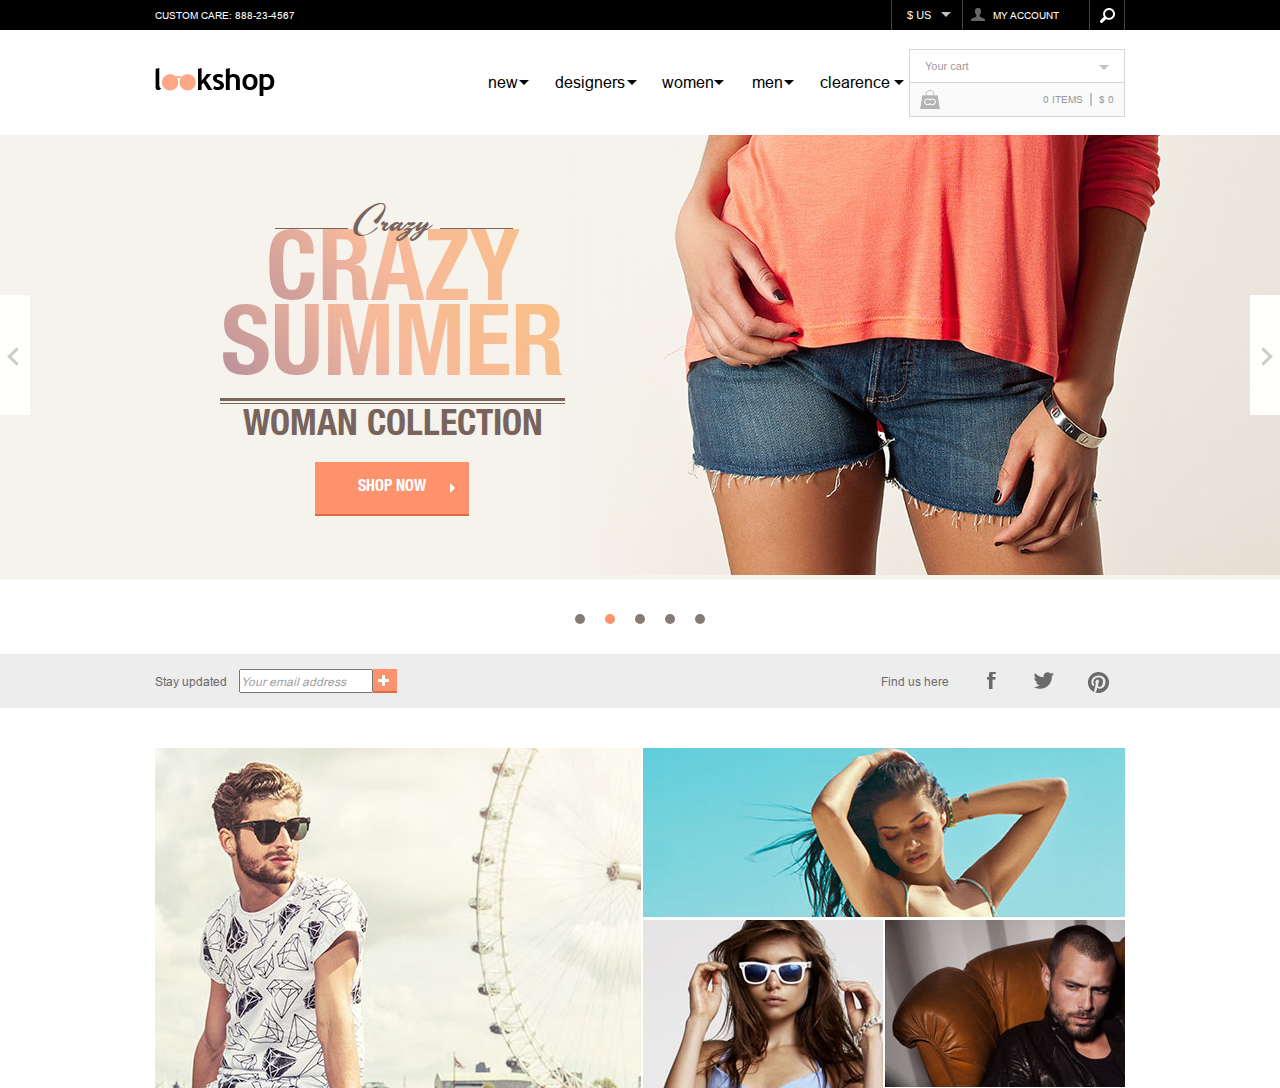
<file: css-recipes-and-layouts/index.html>
<!DOCTYPE html>
<html>
<head>
	<meta charset="utf-8">
	<title>Lookshop</title>
	<link rel="stylesheet" type="text/css" href="style/style.css">
</head>
<body>
	<header>
		<div class="header-top">
			<div class="wrapper">
				<div class="header-top-left">
					<p><span>Custom care: </span><span>888-23-4567</span></p>
				</div>
				<div class="header-top-right">
					<div class="currency">
						<select>
							<option value="">$ Us</option>
						</select>
					</div>
					<div class="my-account"><p>My account</p></div>
					<div class="search">
				 		<span class="icon-search"> </span>
					</div>
				</div>
			</div>			
		</div>
		
		<div class="header-bottom">
			<div class="wrapper">
				<div class="logo">
					<img src="./images/logo.png" width="121px" height="29px" alt="logo">
				</div>
				<nav>
					<a href="#">new</a>
					<a href="#">designers</a>
					<a href="#">women</a>
					<a href="#">men</a>
					<a href="#">clearence</a>
				</nav>
				<div class="basket">
					<select>
						<option>Your cart</option>
					</select>
					<div class="basket-items">
						<div class="count">0 items</div>
						<div class="sum">$ 0</div>
					</div>
				</div>
			</div>
			<div class="wrapper">
				<div class="menu">
					<p>menu</p>
				</div>
			</div>
		</div>
		<div class="slider">
			<div class="slide-prev"></div>
			<div class="wrapper">
				<div class="slide-title">
					<p class="slide-title-top">Crazy</p>
					<p class="slide-title-center">Crazy</p>
					<p class="slide-title-center">summer</p>
					<p class="slide-title-bottom">Woman collection</p>
					<input type="button" name="" value="Shop now" class="button">
				</div>
			</div>
			<div class="slider-nav">
				<div class="slide-nav"></div>
				<div class="slide-nav active"></div>
				<div class="slide-nav"></div>
				<div class="slide-nav"></div>
				<div class="slide-nav"></div>
			</div>	
			<div class="slide-next"></div>
		</div>
	</header>
	<main>
		<section class="email-social">
			<div class="wrapper">
				<div class="email">
					<p>Stay updated</p>
					<input type="text" name="" value="Your email address">
					<input type="button" name="">
				</div>
				<div class="social">
					<p>Find us here</p>
					<a href="#" class="facebook"></a>
					<a href="#" class="twitter"></a>
					<a href="#" class="pin"></a>
				</div>
			</div>			
		</section>
		<section class="photo">
			<div class="wrapper">
				<div class="photo-1"></div>
				<div class="container-photo">
					<div class="photo-2"></div>
					<div class="photo-3"></div>
					<div class="photo-4"></div>
				</div>
			</div>
		</section>
	</main>
</body>
</html>
</file>
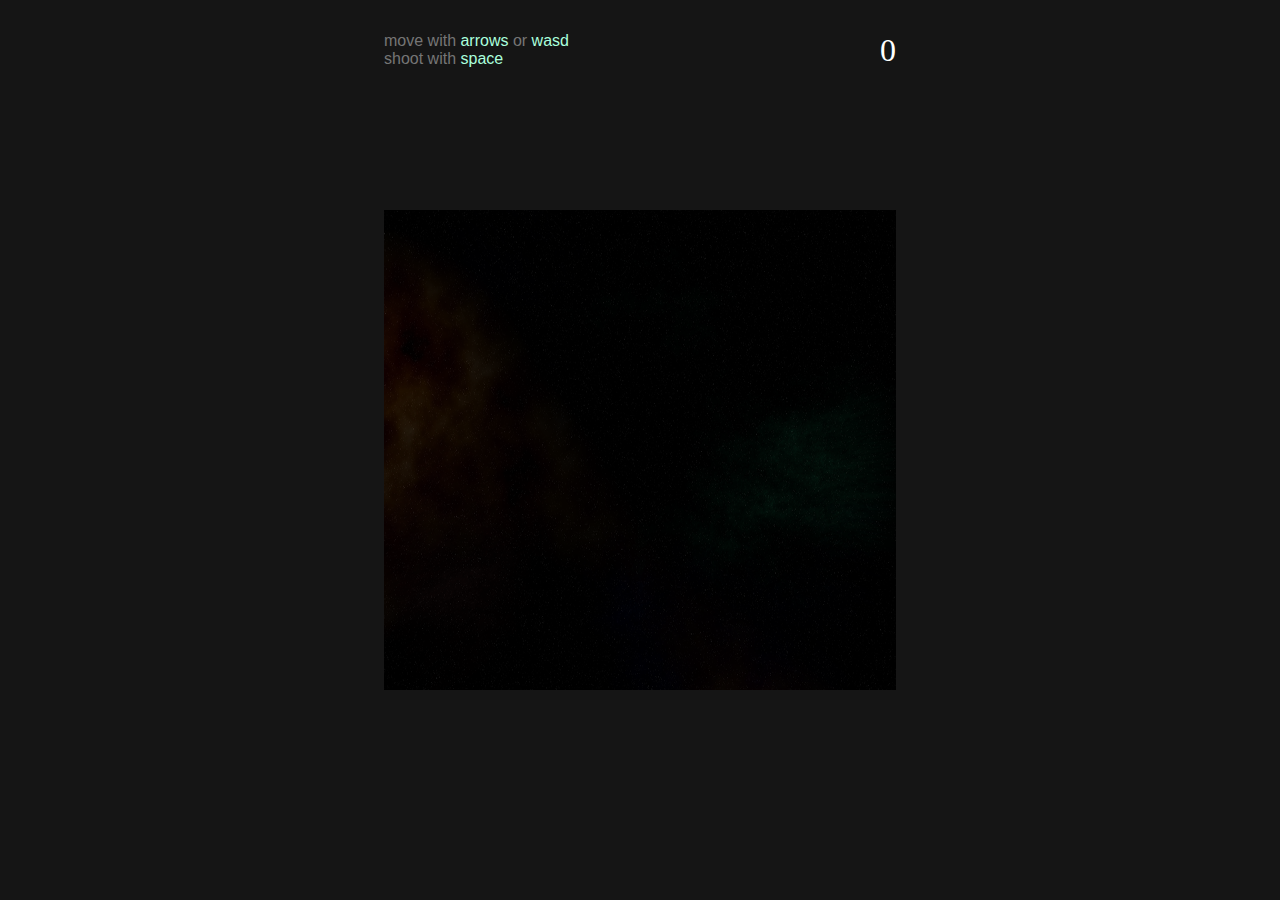
<file: game/index.html>
<!DOCTYPE html>
<html>
  <head>
    <meta charset="utf-8">
    <title>Space invaders</title>
    <link rel="stylesheet" href="css/app.css">
  </head>
  <body>
    <div id="game-over-overlay">
    </div>

    <div id="game-over">
      <h1>GAME OVER</h1>
      <button id="play-again">Play Again</button>
    </div>

    <div class="wrapper">
      <div id="instructions">
        <div>
          move with <span class="key">arrows</span> or <span class="key">wasd</span>
        </div>
        <div>
          shoot with <span class="key">space</span>
        </div>
      </div>

      <div id="score"></div>
    </div>

    <script type="text/javascript" src="js/input.js"></script>
    <script type="text/javascript" src="js/sprite.js"></script>
    <script type="text/javascript" src="js/game.js"></script>
    <script type="text/javascript" src="js/app.js"></script>
  </body>
</html>
</file>
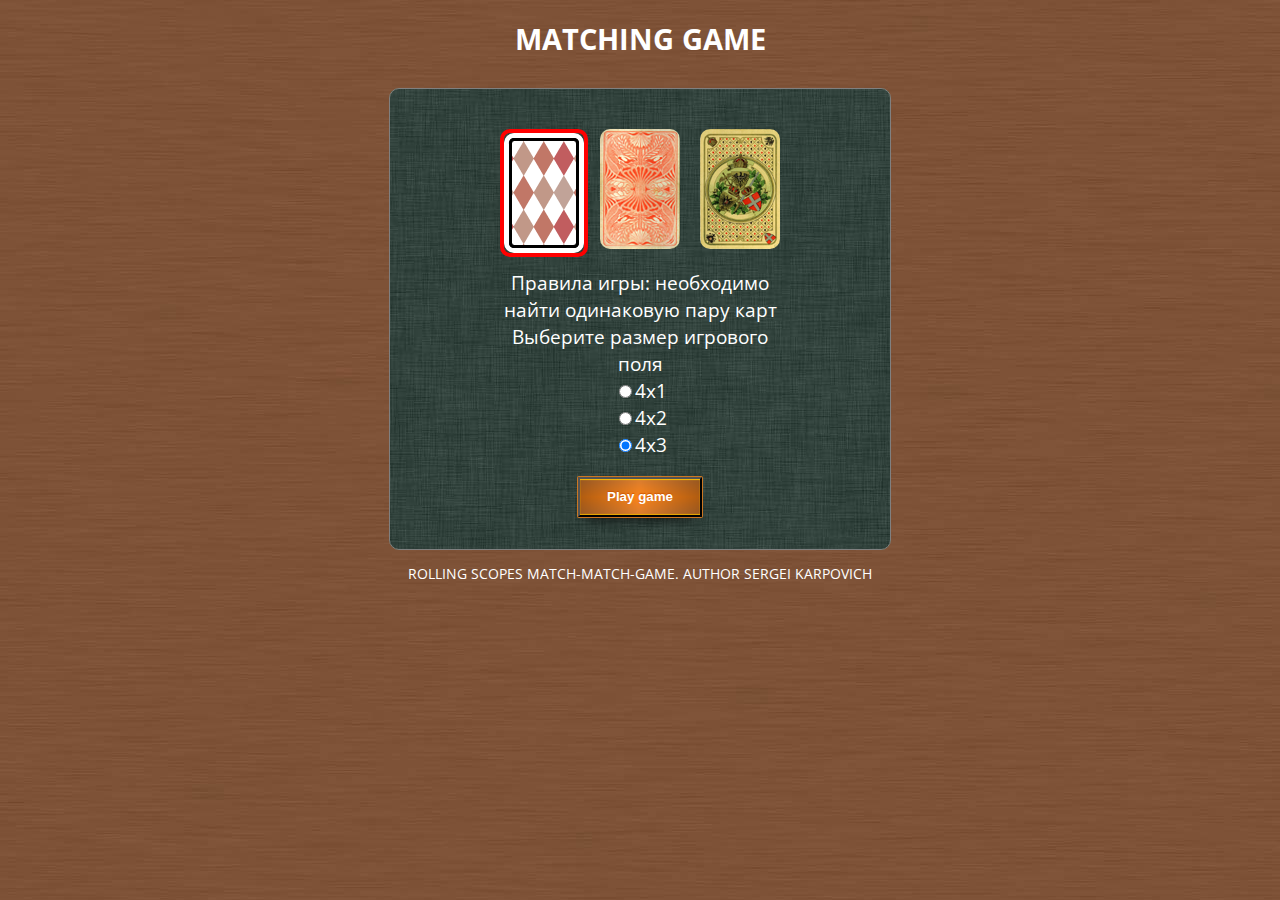
<file: match-match-game/index.html>
<!DOCTYPE html>
<html lang=en>
<head>

	<meta charset=utf-8>
	<title>Matching Game</title>
	
	<link rel="stylesheet" href="css/matchgame.css" />
	
</head>
<body>
	<header>
		<h1>Matching Game</h1>
	</header>
	
	<section id="game">
		<div id="main-menu">
			<div class="card selected">
				<div class="face front1"></div>
			</div>	    			
			<div class="card">
				<div class="face front2"></div>
			</div>	    			
			<div class="card">
				<div class="face front3"></div>
			</div>	    			
    			<p>	
    				Правила игры: необходимо найти одинаковую пару карт<br>
    				Выберите размер игрового поля<br>
  					<input type="radio" name="answer" value="1">4x1<Br>
  					<input type="radio" name="answer" value="2">4x2<Br>
  					<input type="radio" name="answer" value="3" checked="checked">4x3<Br>
  				</p>
 				<input type="button" value="Play game">
		
		</div>
		<div id="timer">
			<span class="sec"></span>
		</div>
		<div id="cards">			
			<div class="card">
				<div class="face front"></div>
				<div class="face back"></div>
			</div>	
		</div>
		<div id="gameOver">
			 	<p>You win</p>
			 	<input type="button" value="Play again">
		</div> 
	</section> 

	<footer>
		<p>Rolling Scopes Match-match-game. Author Sergei Karpovich</p>
	</footer>

<script src="js/matchgame.js"></script>
</body>
</html>
</file>
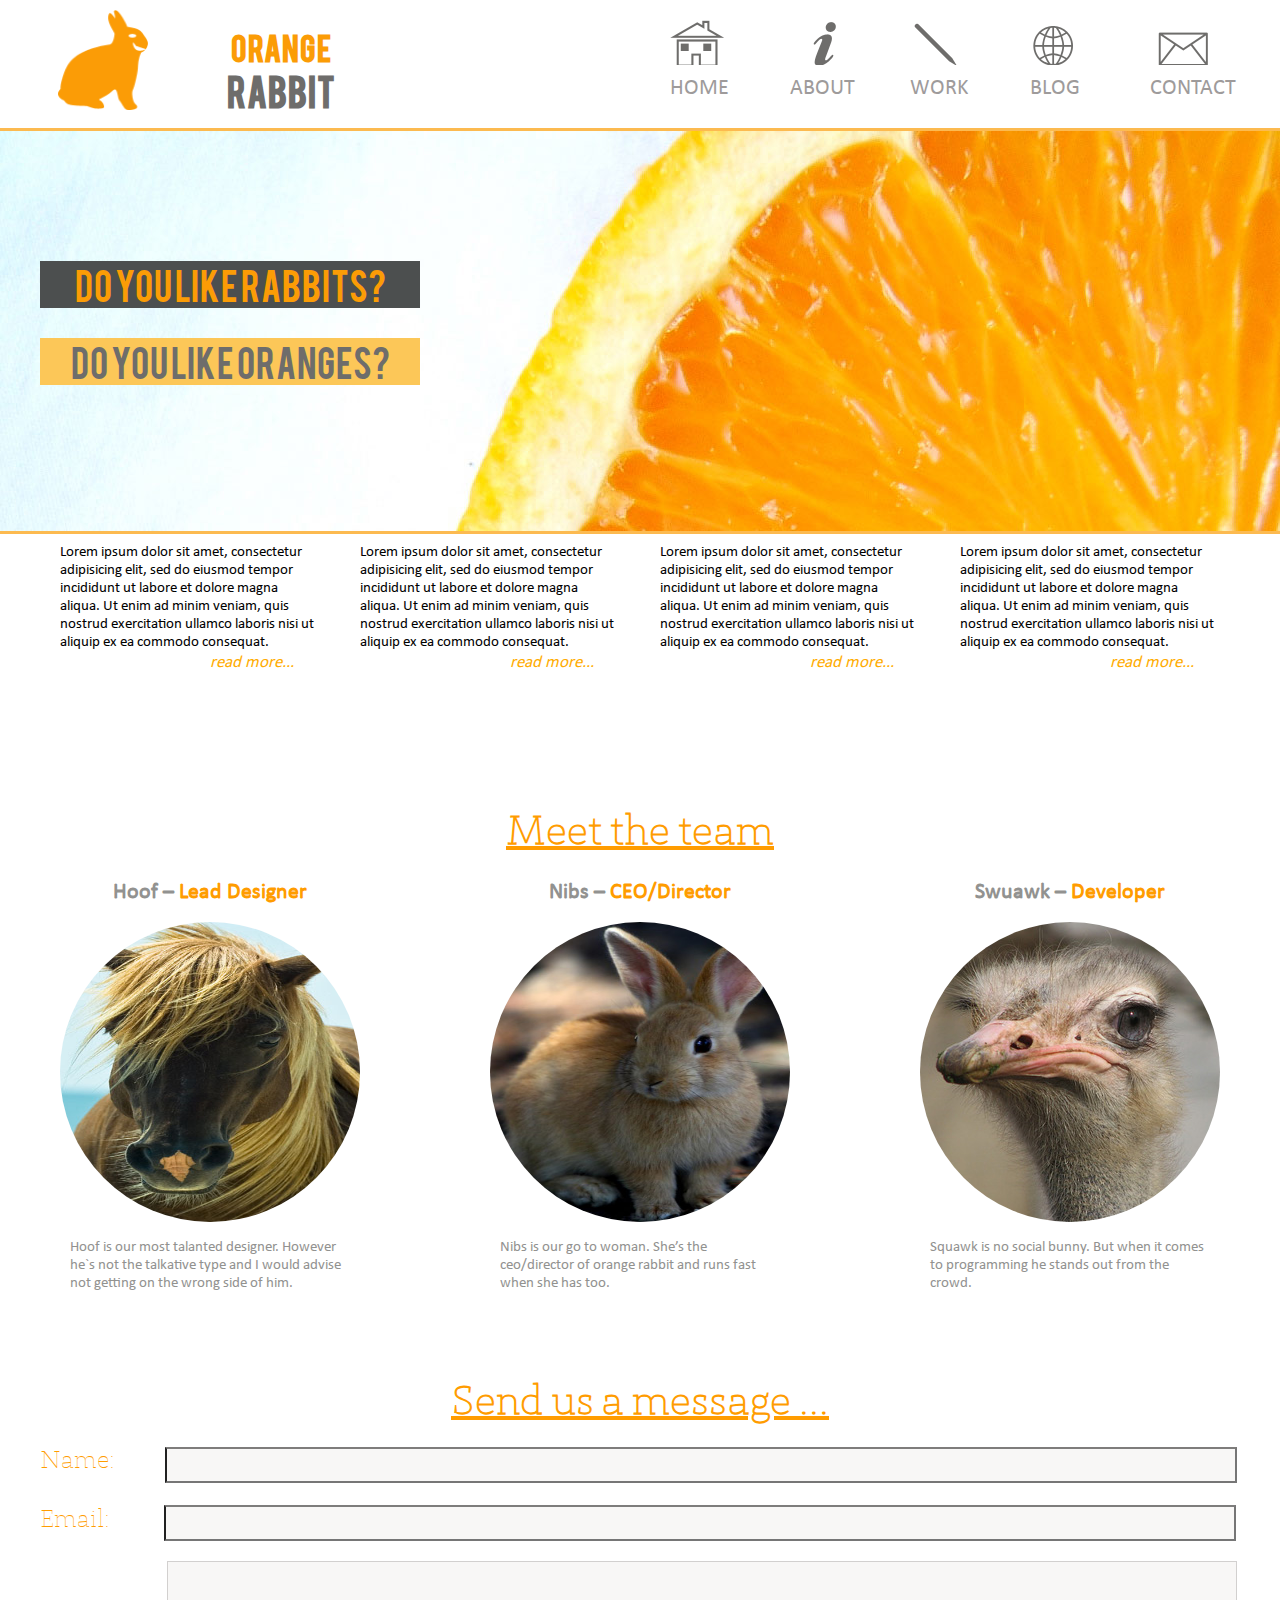
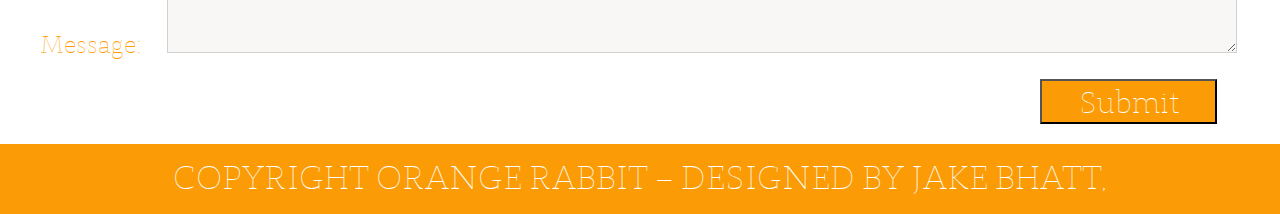
<file: positions-and-floats/index.html>
<!DOCTYPE html>
<html>
<head>
	<title>Orange rabbit</title>
	<link rel="stylesheet" type="text/css" href="style/style.css">
</head>
<body>
	<header>
		<div class="wrapper">
			<div class="logo">
				<img src="images/logo.png" alt="Logo orange rabbit">
				<h1>Orange <span>rabbit</span></h1>	
			</div>
			<nav>
				<a href="#" class="navHome">home</a>
				<a href="#" class="navAbout">about</a>
				<a href="#" class="navWork">work</a>
				<a href="#" class="navBlog">blog</a>
				<a href="#" class="navContact">contact</a>
			</nav>
		</div>
	</header>
	<main>
		<section class="slider">
			<div class="wrapper">
				<p class="titleSliderUpper">Do you like rabbits?</p>
				<p class="titleSliderBottom">Do you like oranges?</p>
			</div>
		</section>
		<section class="main-news">
			<div class="wrapper">
				<article>
					<p>Lorem ipsum dolor sit amet, consectetur adipisicing elit, sed do eiusmod tempor incididunt ut labore et dolore magna aliqua. Ut enim ad minim veniam, quis nostrud exercitation ullamco laboris nisi ut aliquip ex ea commodo consequat.</p>
					<a href="#">read more...</a>
				</article>
				<article>
					<p>Lorem ipsum dolor sit amet, consectetur adipisicing elit, sed do eiusmod tempor incididunt ut labore et dolore magna aliqua. Ut enim ad minim veniam, quis nostrud exercitation ullamco laboris nisi ut aliquip ex ea commodo consequat.</p>
					<a href="#">read more...</a>
				</article>
				<article>
					<p>Lorem ipsum dolor sit amet, consectetur adipisicing elit, sed do eiusmod tempor incididunt ut labore et dolore magna aliqua. Ut enim ad minim veniam, quis nostrud exercitation ullamco laboris nisi ut aliquip ex ea commodo consequat.
					</p>
					<a href="#">read more...</a>
				</article>
				<article>
					<p>Lorem ipsum dolor sit amet, consectetur adipisicing elit, sed do eiusmod tempor incididunt ut labore et dolore magna aliqua. Ut enim ad minim veniam, quis nostrud exercitation ullamco laboris nisi ut aliquip ex ea commodo consequat.</p>
					<a href="#">read more...</a>
				</article>
			</div>
		</section>
		<section class="team">
			<div class="wrapper">
				<h2>Meet the team</h2>
				<article class="team-hoof">
					<h3>Hoof &ndash; <span>Lead Designer</span> </h3>
					<img src="images/hoof.jpg" alt="Hoof" height="300px" width="300px">
					<p>Hoof is our most talanted designer.  However he`s not the talkative type and I would advise not getting on the wrong side of him.</p>
				</article>
				<article>
					<h3>Nibs &ndash; <span>CEO/Director</span> </h3>
					<img src="images/nibs.jpg" alt="Nibs">
					<p>Nibs is our go to woman. She’s the ceo/director of orange rabbit and runs fast when she has too.</p>
				</article>
				<article class="team-squawk">
					<h3>Swuawk &ndash; <span>Developer</span> </h3>
					<img src="images/squawk.jpg" alt="Squawk">
					<p>Squawk is no social bunny. But when it comes to programming he stands out from the crowd.</p>
				</article>
			</div>
		</section>
		<section class="message">
			<div class="wrapper">
				<h2>Send us a message ...</h2>
				<form>
					<p><label for="name">Name:</label><input id="name" type="text"/></p>
					<p><label for="email">Email:</label><input id="email" type="email"/></p>
					<p><label for="message">Message:</label><textarea id="message"></textarea></p>
					<p><input type="submit" name="submit" value="Submit"></p>
				</form>

			</div>
		</section>
	</main>
	<footer>
		<p>Copyright orange rabbit &ndash; designed by jake bhatt,</p>
	</footer>
</body>
</html>
</file>
<file: css-recipes-and-layouts/style/style.css>
@font-face {
	font-family: "ArialRegular";
	src: url("../fonts/ArialRegular.woff") format("woff");
	font-style: normal;
	font-weight: normal;
	}
@font-face {
	font-family: "LuxuryRoyaleJF";
	src: url("../fonts/LuxuryRoyaleJF.woff") format("woff");
	font-style: normal;
	font-weight: normal;
	}
@font-face {
	font-family: "HelveticaNeueLTStd-BdCn";
	src: url("../fonts/HelveticaNeueLTStd-BdCn.woff") format("woff");
	font-style: normal;
	font-weight: normal;
	}

*{
  margin: 0;
  padding: 0;
  font-size: 10px;
}
.wrapper {
  max-width: 970px;
  margin: 0 auto;
  height: 100%;
}

.header-top {
  height: 30px;
  font-family: ArialRegular, sans-serif;
  font-size: 1.1rem;
  color: #fff;
  text-transform: uppercase;
  background: #000;
}
.header-top .wrapper {
	display: flex;
	flex-direction: row;
	justify-content: space-between;
	align-items: center;
}
.header-top-right {
	width: 234px;
	display: flex;
	flex-direction: row;
	justify-content: space-between;	
	align-items: center;
	position: relative;
	cursor: pointer;
}
.header-top-right div{
	height: 30px;
	border-right: 1px solid #444444;
	border-left: 1px solid #444444;
}
.header-top-right .currency{
	width: 70px;
}
.header-top-right .currency select{
	-webkit-appearance: none;
	-moz-appearance: none;
	width: 100%;
	height: 100%;
	padding: 0 15px;
	border: none;
	background: none;
	font-size: 1.1rem;
	color: white;
	text-transform: uppercase;
}
.header-top-right .currency::after{
	content: "";
	border-style: solid;
	border-width: 5px 5px 0 5px;
	border-color: #c1c1c1 transparent transparent transparent;
	position: absolute;
	top: 12px;
	left: 50px;
}
.header-top-right .my-account {
	width: 124px;
	border-right: none;
	border-left: none;
	display: flex;
	justify-content: center;
	align-items: center;
}
.header-top-right .my-account::before{
	content: "";
	width: 15px;
	height: 15px;
	position: absolute;
	top: 7px;
	left: 80px;
	background: url(../images/account.png);
}

.header-top-right .search {
	width: 34px;
	height: 30px;
	display: flex;
	justify-content: center;
	align-items: center;
}
.header-top-right .search span{
	width: 15px;
	height: 15px;
	background: url(../images/search.png);
}

.header-bottom {
  height: 105px;
  font-family: ArialRegular, sans-serif;
  font-size: 1.6rem;
  color: #000;
  text-transform: uppercase;
  background: #fff;
}
.header-bottom .wrapper {
	display: flex;
	flex-direction: row;
	justify-content: space-between;
	align-items: center;
	position: relative;
}
.header-bottom .basket {
	width: 214px;
	height: 66px;
	border: 1px solid #d6d6d6;
	position: relative;
	cursor: pointer;
}
.header-bottom .basket select{
	-webkit-appearance: none;
	-moz-appearance: none;
	width: 100%;
	height: 50%;
	padding: 0 15px;
	border: none;
	background: none;
	font-size: 1.1rem;
	color: #9b9a9a;
	border-bottom: 1px solid #d6d6d6;
}
.header-bottom .basket::after{
	content: "";
	border-style: solid;
	border-width: 5px 5px 0 5px;
	border-color: #c1c1c1 transparent transparent transparent;
	position: absolute;
	top: 15px;
	right: 15px;
}
.header-bottom .basket-items {
	font-size: 1.1rem;
	height: 33px;
	color: #9b9a9a;
	display: flex;
	justify-content: flex-end;
	align-items: center;
	background: #fafafa;
}
.header-bottom .basket-items .count{
	padding-right: 7px;
	border-right: 2px solid #c1c1c1;
}
.header-bottom .basket-items .sum{
	padding-left: 7px;
	padding-right: 10px;
}
.header-bottom .basket-items::before{
	content: "";
	width: 20px;
	height: 19px;
	position: absolute;
	top: 40px;
	left: 10px;
	background: url(../images/basket.png);
}

.header-bottom nav {
	width: 440px;
	display: flex;
	justify-content: space-around;
	cursor: pointer;
	margin-left: auto;
	position: relative;
}
.header-bottom nav a{
	color: black;
	font-size: 1.6rem;
	text-transform: none;
	text-decoration: none;	
}
.header-bottom nav a:nth-child(1)::after{
	content: "";
	border-style: solid;
	border-width: 5px 5px 0 5px;
	border-color: black transparent transparent transparent;
	position: absolute;
	top: 7px;
	right: 5px;
}
.header-bottom nav a:nth-child(2)::after{
	content: "";
	border-style: solid;
	border-width: 5px 5px 0 5px;
	border-color: black transparent transparent transparent;
	position: absolute;
	top: 7px;
	right: 115px;
}
.header-bottom nav a:nth-child(3)::after{
	content: "";
	border-style: solid;
	border-width: 5px 5px 0 5px;
	border-color: black transparent transparent transparent;
	position: absolute;
	top: 7px;
	right: 185px;
}
.header-bottom nav a:nth-child(4)::after{
	content: "";
	border-style: solid;
	border-width: 5px 5px 0 5px;
	border-color: black transparent transparent transparent;
	position: absolute;
	top: 7px;
	right: 272px;
}
.header-bottom nav a:nth-child(5)::after{
	content: "";
	border-style: solid;
	border-width: 5px 5px 0 5px;
	border-color: black transparent transparent transparent;
	position: absolute;
	top: 7px;
	right: 380px;
}
.header-bottom .menu {
	display: none;
}

.slider {
	background: url(../images/slider.png);
	background-position: right;
	background-repeat: no-repeat;
	background-color: #f6f3ec;
	height: 444px;
	position: relative;
}
.slider .slide-prev {
	width: 30px;
	height: 120px;
	background: #fefefd;
	cursor: pointer;
	position: absolute;
	top: 160px;
	left: 0px;
}
.slider .slide-prev::after{
	content: "";
	width: 10px;
	height: 10px;
	border-top: 3px solid #cbcbca;
	border-left: 3px solid #cbcbca;
	transform: rotate(-45deg);
	position: absolute;
	top: 55px;
	left: 10px;
}
.slider .slide-next {
	width: 30px;
	height: 120px;
	background: #fefefd;
	cursor: pointer;
	position: absolute;
	top: 160px;
	right: 0px;
}
.slider .slide-next::after{
	content: "";
	width: 10px;
	height: 10px;
	border-top: 3px solid #cbcbca;
	border-left: 3px solid #cbcbca;
	transform: rotate(135deg);
	position: absolute;
	top: 55px;
	right: 10px;
}
.slider .wrapper {
	display: flex;
	flex-direction: row;
	justify-content: flex-start;
	align-items: center;
	position: relative;
}
.slider .wrapper .slide-title{
	margin-left: 65px;
	width: 345px;
	height: 318px;
	position: relative;
}
.slider .wrapper .slide-title .slide-title-top{
	font-family: LuxuryRoyaleJF, sans-serif;
	font-size: 3.6rem;
	color: #78645d;
	text-align: center;
}
.slider .wrapper .slide-title .slide-title-top::before{
	content: "";
	width: 73px;
	border-bottom: 1px solid #78645d;
	position: absolute;
	top: 30px;
	left: 55px;
}
.slider .wrapper .slide-title .slide-title-top::after{
	content: "";
	width: 73px;
	border-bottom: 1px solid #78645d;
	position: absolute;
	top: 30px;
	left: 220px;
}
.slider .wrapper .slide-title .slide-title-center{
	height: 100px;
	font-family: HelveticaNeueLTStd-BdCn, sans-serif;
	font-size: 9.6rem;
	color: #78645d;
	text-align: center;
	text-transform: uppercase;
	font-weight: bold;
	text-align: center;
	background: linear-gradient(45deg, #b28c9c, #f7b99b, #fac187);
  	-webkit-background-clip: text;
  	-webkit-text-fill-color: transparent;
}
.slider .wrapper .slide-title :nth-child(2) {
	margin-top: -20px;
	margin-bottom: -25px;
}
.slider .wrapper .slide-title .slide-title-center::after{
	content: "";
	width: 345px;
	border-bottom: 1px solid #78645d;
	position: absolute;
	top: 205px;
	left: 0px;
}
.slider .wrapper .slide-title .slide-title-center::before{
	content: "";
	width: 345px;
	border-bottom: 3px solid #78645d;
	position: absolute;
	top: 200px;
	left: 0px;
}
.slider .wrapper .slide-title .slide-title-bottom{
	height: 100px;
	font-family: HelveticaNeueLTStd-BdCn, sans-serif;
	font-size: 3.6rem;
	color: #78645d;
	text-align: center;
	text-transform: uppercase;
	margin-top: 10px;
}
.slider .wrapper .slide-title .button{
	width: 154px;
	height: 54px;
	font-family: HelveticaNeueLTStd-BdCn, sans-serif;
	font-size: 1.6rem;
	color: #fff;
	background: #fd926d;
	text-align: center;
	text-transform: uppercase;
	border: none;
	border-bottom: 2px solid #dd6b44;
	cursor: pointer;
	position: absolute;
	bottom: 0px;
	left: 95px;
}
.slider .wrapper .slide-title .slide-title-bottom::after{
	content: "";
	border-style: solid;
	border-width: 5px 5px 5px 5px;
	border-color: transparent transparent transparent #fff;
	position: absolute;
	top: 285px;
	right: 105px;
	z-index: 2;
}
.slider .slider-nav {
	height: 80px;
	display: flex;
	justify-content: center;
	align-items: center;
}
.slider .slide-nav {
	width: 10px;
	height: 10px;
	margin: 0 10px;
	background: #867a76;
	border-radius: 50%;	
	cursor: pointer;
}
.slider .active{
	background: #fd926d;
}

.email-social {
	height: 54px;
	background: #ededed;
	margin-top: 75px;
}
.email-social .wrapper {
	display: flex;
	justify-content: space-between;
	align-items: center;
}
.email-social .wrapper .email{
	display: flex;
	justify-content: space-between;	
	align-items: center;
	position: relative;
}
.email-social .wrapper .email p{
	font-family: ArialRegular, sans-serif;
	font-size: 1.2rem;
  	color: #6b6b6b;
}
.email-social .wrapper .email input[type="text"]{
	width: 130px;
	height: 20px;
	margin-left: 12px;
	font-family: ArialRegular, sans-serif;
	font-size: 1.2rem;
  	color: #9f9f9f;
  	font-style: italic;
}
.email-social .wrapper .email input[type="button"]{
	cursor: pointer;
	width: 24px;
	height: 24px;
	background: #fd926d;
	border: none;
	border-bottom: 2px solid #dd6b44;
}
.email-social .wrapper .email::before {
	content: "";
	width: 3px;
	height: 11px;
	background: white;
	position: absolute;
	top: 6px;
	left: 227px;
}
.email-social .wrapper .email::after {
	content: "";
	width: 11px;
	height: 3px;
	background: white;
	position: absolute;
	top: 10px;
	left: 223px;
}
.email-social .wrapper .social{
	display: flex;
	justify-content: space-between;	
	align-items: center;
	position: relative;
}
.email-social .wrapper .social p{
	font-family: ArialRegular, sans-serif;
	font-size: 1.2rem;
  	color: #6c6c6c;
  	margin-right: 14px;
}
.email-social .wrapper .social a{
	width: 54px;
	height: 54px;
	cursor: pointer;
}
.email-social .wrapper .social .facebook{
	background-image: url(../images/social.png);
	background-repeat: no-repeat;
	background-position: -85px 18px;
}
.email-social .wrapper .social .twitter{
	background-image: url(../images/social.png);
	background-repeat: no-repeat;
	background-position: -34px 18px;
}
.email-social .wrapper .social .pin{
	background-image: url(../images/social.png);
	background-repeat: no-repeat;
	background-position: 17px 18px;
}

.photo {
	margin-top: 40px;
}
.photo .wrapper {
	display: flex;
	flex-wrap: wrap;
	justify-content: flex-start;	
}
.photo .wrapper .photo-1 {
	min-width: 486px;
	height: 340px;
	margin: 0px;
	background-image: url(../images/photo-1.jpg);
	background-repeat: no-repeat;
	background-position: -18px 0px;	
}
.photo .wrapper .container-photo{
	display: flex;
	flex-wrap: wrap;
	justify-content: flex-start;
	min-width: 484px;
	max-width: 484px;
	height: 340px;	
}
.photo .wrapper .photo-2 {
	min-width: 482px;
	height: 169px;
	margin-left: 2px;
	background-image: url(../images/photo-3.jpg);
	background-repeat: no-repeat;
	background-position: -461px -12px;	

}
.photo .wrapper .photo-3 {
	min-width: 240px;
	min-height: 167px;
	margin-top: 2px;
	margin-left: 2px;
	background-image: url(../images/photo-4.jpg);
	background-repeat: no-repeat;
	background-position: -38px -20px;		
}
.photo .wrapper .photo-4 {
	width: 240px;
	height: 167px;
	margin-top: 2px;
	margin-left: 2px;
	background-image: url(../images/photo-2.jpg);
	background-repeat: no-repeat;
	background-position: 0px 0px;		
}

@media screen and (max-width: 768px) {
	.wrapper {
  		max-width: 730px;
  	}
  	.header-bottom nav {
  		display: none;
	}	
	.header-bottom .menu {
		display: flex;
		justify-content: flex-start;
		align-items: center;
		width: 730px;
		height: 50px;
		background: #fd926d;
		font-size: 1.8rem;
		text-transform: uppercase;
		color: white;
		position: relative;
	}
	.header-bottom .menu::before {
		content: "";
		width: 32px;
		height: 4px;
		background: transparent;
		border-top: 4px solid white;
		border-bottom: 4px solid white;
		position: absolute;
		top: 18px;
		right: 28px;
	}
	.header-bottom .menu::after {
		content: "";
		width: 28px;
		height: 1px;
		background: white;
		border: 2px solid white;
		position: absolute;
		top: 34px;
		right: 28px;
	}
	.header-bottom .menu p {
		padding-left: 16px;
	}	
	.slider {
		margin-top: 90px;
	}
}

@media screen and (max-width: 640px) {
	.wrapper {
  		max-width: 640px;
  	}	
  	.header-top {
  		height: 90px;
   	}
  	.header-top .wrapper {
  		display: flex;
		flex-direction: row;
		justify-content: space-between;
		align-items: center;
		flex-wrap: wrap;
		align-content: space-between;
	}
	.header-top-left {
		width: 640px;
		height: 60px;
		color: #a3a3a3;
		background: #fff;
		text-align: center;
	}
	.header-top-left p{
		margin-top: 30px;
	}
	.header-top-right {
		width: 640px;		
	}
	.header-bottom .wrapper {
		display: flex;
		flex-wrap: wrap;
		flex-direction: row;
		justify-content: center;
		align-items: center;
		position: relative;
	}
	.header-bottom .logo {
		display: flex;
		flex-direction: row;
		justify-content: center;
		align-items: center;
	}
	.header-bottom .basket select{
		display: none;
	}
	.header-bottom .basket {
		height: 30px;
	}
	.header-bottom .basket-items::before{
		top: 8px;
	}
	.header-bottom .basket::after{
		display: none;
	}
	.header-bottom .logo {
		width: 550px;
	}
	.slider {
		display: none;
	}
	.email-social .wrapper {
		display: flex;
		justify-content: center;	
		flex-wrap: wrap;
		align-items: center;
		position: relative;
	}
	.email-social .wrapper .email{
		width: 400px;
		margin-top: 10px;
		justify-content: center;
	}
	.email-social .wrapper .email p{
		display: none;
	}
	.email-social .wrapper .social{
		height: 110px;
	}
	.photo {
		display: none;
	}
}
</file>
<file: game/css/app.css>
html, body {
    margin: 0;
    padding: 0;
    background-color: #151515;
}

canvas {
    display: block;
    margin: auto;
    position: absolute;
    top: 0;
    bottom: 0;
    left: 0;
    right: 0;
}

.wrapper {
    width: 512px;
    margin: 0 auto;
    margin-top: 2em;
}

#instructions {
    float: left;
    font-family: sans-serif;
    color: #757575;
}

#score {
    float: right;
    color: white;
    font-size: 2em;
}

.key {
    color: #aaffdd;
}

#game-over, #game-over-overlay {
    margin: auto;
    width: 512px;
    height: 480px;
    position: absolute;
    top: 0;
    left: 0;
    right: 0;
    bottom: 0;
    z-index: 1;
    display: none;
}

#game-over-overlay {
    background-color: black;
    opacity: .7;
}

#game-over {
    height: 200px;
    text-align: center;
    color: white;
}

#game-over h1 {
    font-size: 3em;
    font-family: sans-serif;
}

#game-over button {
    font-size: 1.5em;
    border-radius: 10px;
}
</file>
<file: match-match-game/css/matchgame.css>
@import url('https://fonts.googleapis.com/css?family=Open+Sans');
@import url('https://fonts.googleapis.com/css?family=Indie+Flower');

body {
	font-family: 'Open Sans', sans-serif;
	font-size: 10px;
	text-align: center;
	background: BROWN url(../images/bg.jpg);
}
h1{
	text-transform: uppercase;
	font-size: 1.8rem;
	padding-bottom: 10px;
	color: white;
}
#game {
	border-radius: 10px;
	border: 1px solid GRAY;
	background: DARKGREEN url(../images/table.jpg);
	width: 500px;
	height: 460px;
	margin: 0 auto;
	display: flex;
	justify-content: center;
	align-items: center;
}
#main-menu {
	width: 280px;
	height: 380px;
	position: relative;
}
#main-menu .selected{
	border: 4px solid red;
	border-radius: 10px;
}
#main-menu p{
	margin-top: 140px;
	font-size: 1.2rem;
	color: white;
}
#timer{
	font-family: 'Indie Flower', cursive;
	font-size: 1.2rem;
	position: absolute;
	top: 55px;
	color: white;
}

#main-menu  input[type="button"] {
  position: relative;
  font-weight: bold;
  color: white;
  text-decoration: none;
  text-shadow: 0 -1px 1px #cc5500;
  user-select: none;
  padding: .8em 2em;
  outline: none;
  border-radius: 1px;
  background: linear-gradient(to left, rgba(0,0,0,.3), rgba(0,0,0,.0) 50%, rgba(0,0,0,.3)), linear-gradient(#d77d31, #fe8417, #d77d31);
  background-size: 100% 100%, auto;
  background-position: 50% 50%;
  box-shadow: inset #ebab00 0 -1px 1px, inset 0 1px 1px #ffbf00, #cc7722 0 0 0 1px, #000 0 10px 15px -10px;
  transition: 0.2s;
}
#main-menu  input[type="button"]:hover {
  background-size: 140% 100%, auto;
}

#cards {
	position: relative;
	width: 380px;
	height: 400px;
}
.card {
	perspective: 600px;
	width: 80px;
	height: 120px;
	position: absolute;
	transition: all .3s;
}
.face {
	border-radius: 10px;
	width: 100%;
	height: 100%;
	position: absolute;
	transition-property: opacity, transform, box-shadow;
	transition-duration: .3s;

	backface-visibility: hidden;
}
.front {
	background: GRAY  url(../images/deck.png) 0px -480px;
}

.front1 {
	background: GRAY  url(../images/deck.png) 0px -480px;
}
.front2 {
	background: GRAY  url(../images/deck.png) -80px -480px;
}
.front3 {
	background: GRAY  url(../images/deck.png) -160px -480px;
}
.back {
	background: LIGHTGRAY url(../images/deck.png);
	transform: rotate3d(0,1,0,-180deg);
}
.card:hover .face, .card-flipped .face {
	box-shadow: 0 0 20px #aaa;
}
.card-flipped .front {
	transform: rotate3d(0,1,0,180deg);
}
.card-flipped .front1 {
	transform: rotate3d(0,1,0,180deg);
}
.card-flipped .front2 {
	transform: rotate3d(0,1,0,180deg);
}
.card-flipped .front3 {
	transform: rotate3d(0,1,0,180deg);
}
.card-flipped .back {
	transform: rotate3d(0,1,0,0deg);
}
.card-removed {
	opacity: 0;
}
.cardAJ {background-position: -800px 0;}
.cardAQ {background-position: -880px 0;}
.cardAK {background-position: -960px 0;}
.cardBJ {background-position: -800px -120px;}
.cardBQ {background-position: -880px -120px;}
.cardCJ {background-position: -960px -240px;}
.cardCQ {background-position: -880px -240px;}
.cardCK {background-position: -960px -240px;}
.cardDJ {background-position: -960px -360px;}
.cardDQ {background-position: -880px -360px;}
.cardDK {background-position: -960px -360px;}

#gameOver {
	font-size: 2.5rem;
	text-transform: uppercase;
	color: white;	
}

footer{
	font-size: 0.9rem;
	color: white;	
	text-transform: uppercase;
}
#gameOver  input[type="button"] {
  position: relative;
  font-weight: bold;
  color: white;
  text-decoration: none;
  text-shadow: 0 -1px 1px #cc5500;
  user-select: none;
  padding: .8em 2em;
  outline: none;
  border-radius: 1px;
  background: linear-gradient(to left, rgba(0,0,0,.3), rgba(0,0,0,.0) 50%, rgba(0,0,0,.3)), linear-gradient(#d77d31, #fe8417, #d77d31);
  background-size: 100% 100%, auto;
  background-position: 50% 50%;
  box-shadow: inset #ebab00 0 -1px 1px, inset 0 1px 1px #ffbf00, #cc7722 0 0 0 1px, #000 0 10px 15px -10px;
  transition: 0.2s;
}
#gameOver input[type="button"]:hover {
  background-size: 140% 100%, auto;
}
</file>
<file: positions-and-floats/style/style.css>
@font-face {
    font-family: 'bebasregular';
    src: url('../fonts/bebas.woff') format('woff');
}
@font-face {
    font-family: 'calibri';
    src: url('../fonts/calibri.woff2') format('woff2');
}
@font-face {
    font-family: 'St Marie Thin';
    src: url('../fonts/st-marie.woff') format('woff');
}
*{
  margin: 0;
  padding: 0;
  font-size: 10px;
}
html, body {
  height: 100%;
  margin: 0;
}
main{
  margin-top: 128px;
  min-height: 100%;
  margin-bottom: -70px;
}
header{
  position: fixed;
  top: 0;
  left: 0;
  width: 100%;
  background: white;
  z-index: 1;
}
.wrapper{
  width: 1200px;
  margin: 0 auto;
}
.wrapper .logo{
  width: 300px;
  height: 128px;
  float: left;
}
.wrapper .logo img{
  width: 90px;
  height: 100px;
  float: left;
  margin: 10px 18px;
}
.wrapper .logo h1{
  font-family: bebasregular, sans-serif;
  width: 118px;
  font-size: 3rem;
  margin-left: 53px;
  float: right;
  color: #fb9c06;
  text-align: center;
  padding-top: 27px;
}
.wrapper .logo h1 span{
  font-size: 3.5rem;
  color: #6e6d6b;
}
.wrapper nav{
  width: 600px;
  float: right;
}
.wrapper nav a{
  display: block;
  float: left;
  width: 90px;
  height: 85px;
  margin: 10px 0;
  text-transform: uppercase;
  text-decoration: none;
  color: #9e9b9b;
  padding-left: 30px;
  font-family: calibri, sans-serif;
  font-size: 2.2rem;
}
.wrapper nav a:hover{
  color: red;

}
.wrapper nav a:before{
  display: block;
  content: "";
  width: 120px;
  height: 45px;
  margin: 10px 0;
  background-image: url(../images/navigation.png);
  
}
.wrapper nav a.navAbout:before{
  background-position: -120px;
}
.wrapper nav a.navWork:before{
  background-position: -240px;
}
.wrapper nav a.navBlog:before{
  background-position: -370px;
}
.wrapper nav a.navContact:before{
  background-position: -500px;
}
.slider{
  height: 400px;
  background-image: url(../images/slider.jpg);
  border-top: 3px solid #fcba50;
  border-bottom: 3px solid #fcba50;
}
.slider p{
  font-family: bebasregular, sans-serif;
  font-size: 3.5rem;
  width: 380px;
  text-align: center;
}
.slider p.titleSliderUpper{
  color: #fb9c06; 
  background: #4c4f4f;
  position: relative;
  top: 130px;
}
.slider p.titleSliderBottom{
  color: #6e6d6b; 
  background: #fcc758;
  position: relative;
  top: 160px;
}
.wrapper article{
  width: 260px;
  height: 250px;
  float: left;
  overflow: hidden;
  padding: 10px 20px;
}
.wrapper article p{
  font-family: calibri, sans-serif;
  font-size: 1.5rem;
}
.wrapper article a{
  font-family: calibri, sans-serif;
  font-size: 1.7rem;
  font-style: italic;
  color: #ffac00;
  text-decoration: none;
  padding-left: 150px;
}
.wrapper article a:hover{
  color: red;
  text-decoration: underline;
}
section{
  clear: both;
}
.team img{
  width: 300px;
  height: 300px;
  border-radius: 50%;
}
.team article{
  width: 300px;
  height: 500px;
  float: left;
  overflow: hidden;
  padding: 10px 20px;
}
.team .team-hoof{
  margin-right: 90px;
}
.team .team-squawk{
  margin-left: 90px;
}
.team .wrapper{
  clear: both;
}
.team h2{
  font-family: 'St Marie Thin', arial;
  font-size: 4rem;
  text-align: center;
  text-decoration: underline;
  color: #ff9c00;
}
.team h3{
  font-family: calibri, sans-serif;
  font-size: 2.2rem;
  text-align: center;
  color: #929290;
  padding: 15px 0;
}
.team h3 span{
  font-family: calibri, sans-serif;
  font-size: 2.2rem;
  color: #ff9c00;
}
.team p{
  font-family: calibri, sans-serif;
  font-size: 1.5rem;
  color: #929290;
  padding: 15px 10px;
}
.message h2{
  font-family: 'St Marie Thin', arial;
  font-size: 4rem;
  text-align: center;
  text-decoration: underline;
  color: #ff9c00;
  margin-bottom: 20px;
}
.message label{
  font-family: 'St Marie Thin', arial;
  font-size: 2.4rem;
  color: #ff9c00;
  margin-bottom: 20px;
}
.message p{
  margin: 20px 0 20px 0;
}

.message input[type="text"]{
  width: 1068px;
  height: 32px;
  border-top-color: #d2d0cf;
  margin-left: 50px;
  background-color: #f8f7f6;
}
.message input[type="email"]{
  width: 1068px;
  height: 32px;
  border-top-color: #d2d0cf;
  margin-left: 54px;
  background-color: #f8f7f6;
}
.message textarea{
  width: 1068px;
  height: 90px;
  border-color: #d2d0cf;
  margin-left: 25px;
  background-color: #f8f7f6;
}
.message input[type="submit"]{
  font-family: 'St Marie Thin', arial;
  font-size: 3rem;
  color: white;
  width: 177px;
  height: 45px;
  background-color: #fb9c06;
  margin-left: 1000px;
}
section.message {
  padding-bottom: 70px;
}
footer{
  background-color: #fb9c06;
  height: 70px;

}
footer p{
  font-family: 'St Marie Thin', arial;
  font-size: 3.3rem;
  color: white;
  text-align: center;
  text-transform: uppercase;
  padding-top: 12px;
}
</file>
